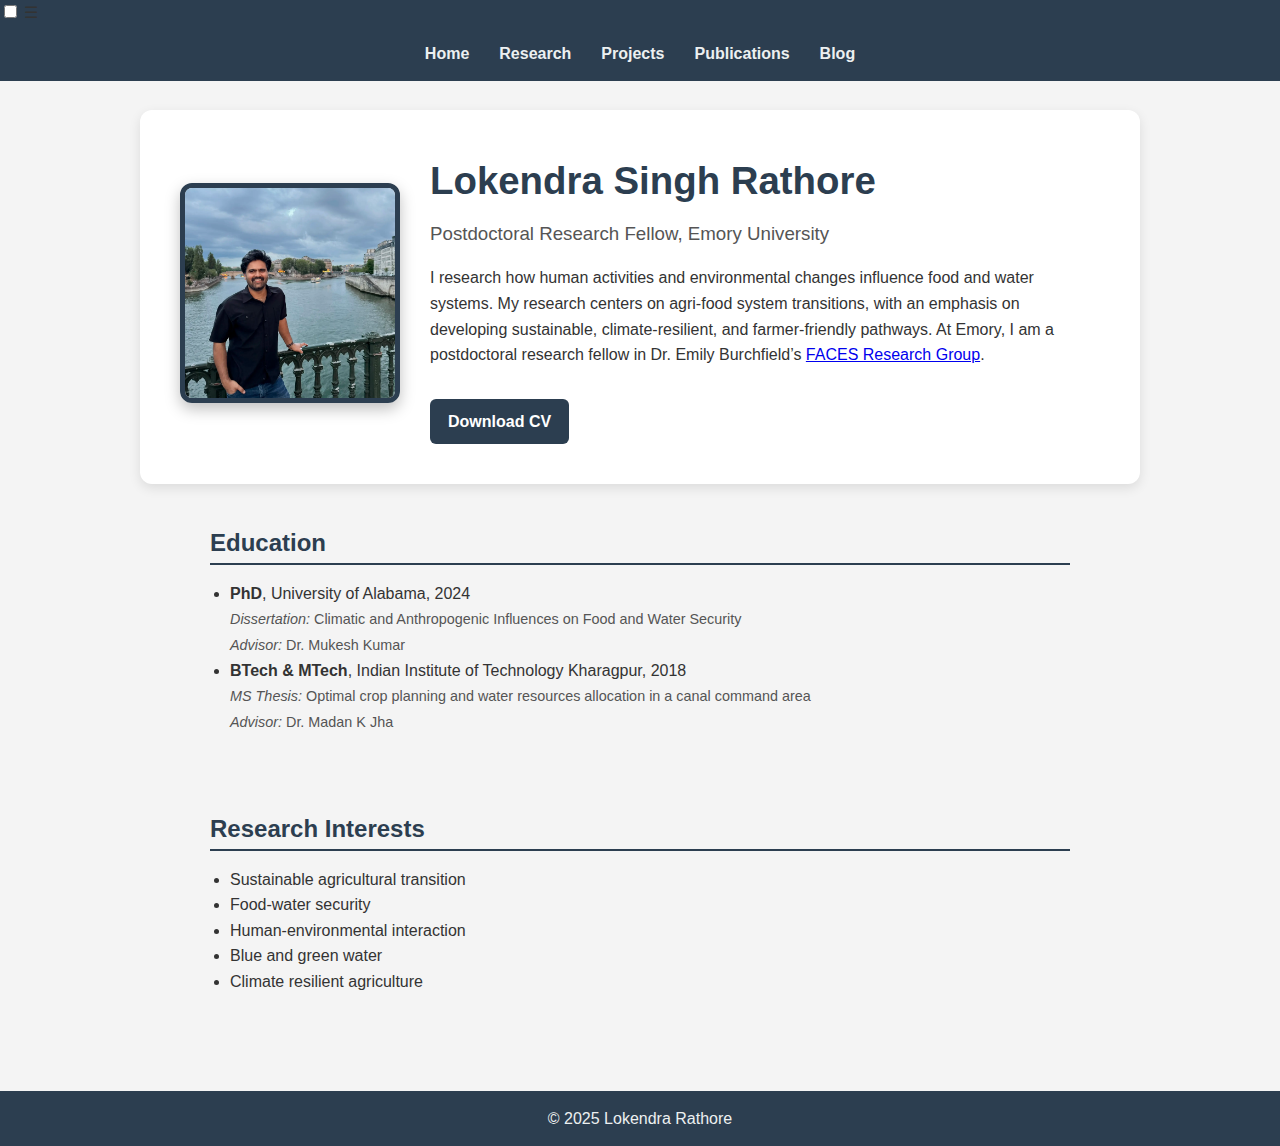
<file: index.html>
<!DOCTYPE html>
<html lang="en">
<head>
    <meta charset="UTF-8">
    <meta name="viewport" content="width=device-width, initial-scale=1.0">
    <title>Lokendra Rathore - Bio</title>
    <link rel="stylesheet" href="style.css">
	<link rel="icon" href="favicon_io/favicon.ico">
	<link rel="icon" type="image/png" sizes="32x32" href="favicon_io/-32x32.png">
	<link rel="icon" type="image/png" sizes="16x16" href="favicon_io/favicon-16x16.png">
	<link rel="apple-touch-icon" href="favicon_io/apple-touch-icon.png">

<!-- Google tag (gtag.js) -->
	<script async src="https://www.googletagmanager.com/gtag/js?id=G-7C7ECK4GLP"></script>
	<script>
		window.dataLayer = window.dataLayer || [];
		function gtag(){dataLayer.push(arguments);}
		gtag('js', new Date());

		gtag('config', 'G-7C7ECK4GLP');
	</script>
</head>
<body>
    <!-- Fixed Header & Navigation (same as index.html) -->
    <header class="site-header">
	    <input type="checkbox" id="nav-toggle">
		<label for="nav-toggle" class="nav-toggle-label">☰</label>
        <nav class="nav-bar">
            <a href="index.html">Home</a>
            <a href="research.html">Research</a>
			<a href="projects.html">Projects</a>
            <a href="publications.html">Publications</a>
            <a href="blog.html">Blog</a>
        </nav>
    </header>

    <!-- Profile Header -->
    <div class="profile-header">
        <div class="profile-image">
            <img src="img/profile2.webp" alt="Profile Picture" class="profile-pic">
        </div>
        <div class="profile-info">
            <h1>Lokendra Singh Rathore</h1>
            <h3>Postdoctoral Research Fellow, Emory University</h3>
			<p>I research how human activities and environmental changes influence food and water systems. 
			My research centers on agri-food system transitions, with an emphasis on developing sustainable, 
			climate-resilient, and farmer-friendly pathways. 
			At Emory, I am a postdoctoral research fellow in Dr. Emily Burchfield’s 
			<a href="https://www.emilyburchfield.org/" target="_blank" rel="noopener noreferrer">FACES Research Group</a>.
			</p>			
			<a href="cv/Lokendra_Rathore_CV.pdf" class="cv-button" target="_blank">
				Download CV
			</a>
        </div>
    </div>


    <!-- Education Section -->
    <div class="section">
        <h2>Education</h2>
        <ul>
            <li><strong>PhD</strong>, University of Alabama, 2024</li>
			<span style="font-size:0.9rem; color:#555; line-height:1.4;">
            <em>Dissertation:</em> Climatic and Anthropogenic Influences on Food and Water Security<br>
            <em>Advisor:</em> Dr. Mukesh Kumar
            </span>
            <li><strong>BTech & MTech</strong>, Indian Institute of Technology Kharagpur, 2018</li>
			<span style="font-size:0.9rem; color:#555; line-height:1.4;">
			<em>MS Thesis:</em> Optimal crop planning and water resources allocation in a canal command area<br>
			<em>Advisor:</em> Dr. Madan K Jha
			</span>
        </ul>
    </div>

    <!-- Research Interests Section -->
    <div class="section">
        <h2>Research Interests</h2>
        <ul>
            <li>Sustainable agricultural transition</li>
            <li>Food-water security</li>
            <li>Human-environmental interaction</li>
<!--             <li>Process-based modeling</li>
 -->            <li>Blue and green water</li>
            <li>Climate resilient agriculture</li>
        </ul>
    </div>

    <footer>
        &copy; 2025 Lokendra Rathore
    </footer>
</body>
</html>
</file>
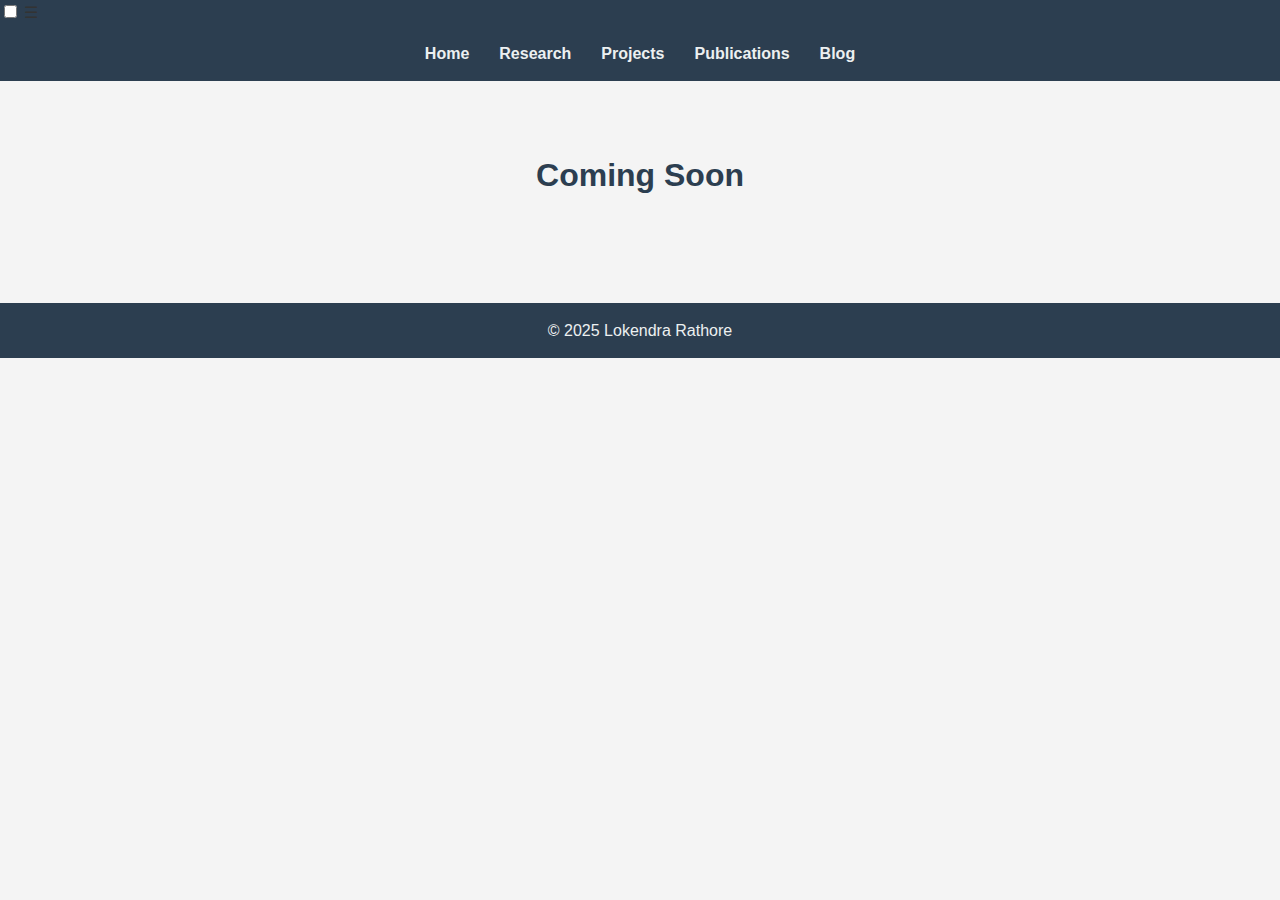
<file: blog.html>
<!DOCTYPE html>
<html lang="en">
<head>
    <meta charset="UTF-8">
    <meta name="viewport" content="width=device-width, initial-scale=1.0">
    <title>Blog - Lokendra Rathore</title>
    <link rel="stylesheet" href="style.css">
	<link rel="icon" href="favicon_io/favicon.ico">
	<link rel="icon" type="image/png" sizes="32x32" href="favicon_io/-32x32.png">
	<link rel="icon" type="image/png" sizes="16x16" href="favicon_io/favicon-16x16.png">
	<link rel="apple-touch-icon" href="favicon_io/apple-touch-icon.png">	
<!-- Google tag (gtag.js) -->
	<script async src="https://www.googletagmanager.com/gtag/js?id=G-7C7ECK4GLP"></script>
	<script>
		window.dataLayer = window.dataLayer || [];
		function gtag(){dataLayer.push(arguments);}
		gtag('js', new Date());

		gtag('config', 'G-7C7ECK4GLP');
	</script>
</head>
<body>
    <!-- Fixed Header & Navigation (same as index.html) -->
    <header class="site-header">
	    <input type="checkbox" id="nav-toggle">
		<label for="nav-toggle" class="nav-toggle-label">☰</label>
        <nav class="nav-bar">
            <a href="index.html">Home</a>
            <a href="research.html">Research</a>
			<a href="projects.html">Projects</a>
            <a href="publications.html">Publications</a>
            <a href="blog.html">Blog</a>
        </nav>
    </header>
    <div class="container">
        <!-- <div class="blog-post"> -->
            <!-- <h3>Understanding the Food-Water Nexus</h3> -->
            <!-- <p>Exploring how agricultural trade, irrigation, and climate change interact to influence food and water security globally.</p> -->
        <!-- </div> -->
        <!-- <div class="blog-post"> -->
            <!-- <h3>Machine Learning in Environmental Science</h3> -->
            <!-- <p>How data-driven models can inform sustainable agricultural and water management practices.</p> -->
        <!-- </div> -->
		
	<h1 style="text-align: center; margin-top: 80px; color: #2c3e50;">
        Coming Soon
    </h1>
    <!-- <p style="text-align: center; color: #555; font-size: 1.1rem;"> -->
        <!-- Blog posts will be added soon. -->
    <!-- </p> -->

		
    </div>
    <footer>
        &copy; 2025 Lokendra Rathore
    </footer>
</body>
</html>
</file>
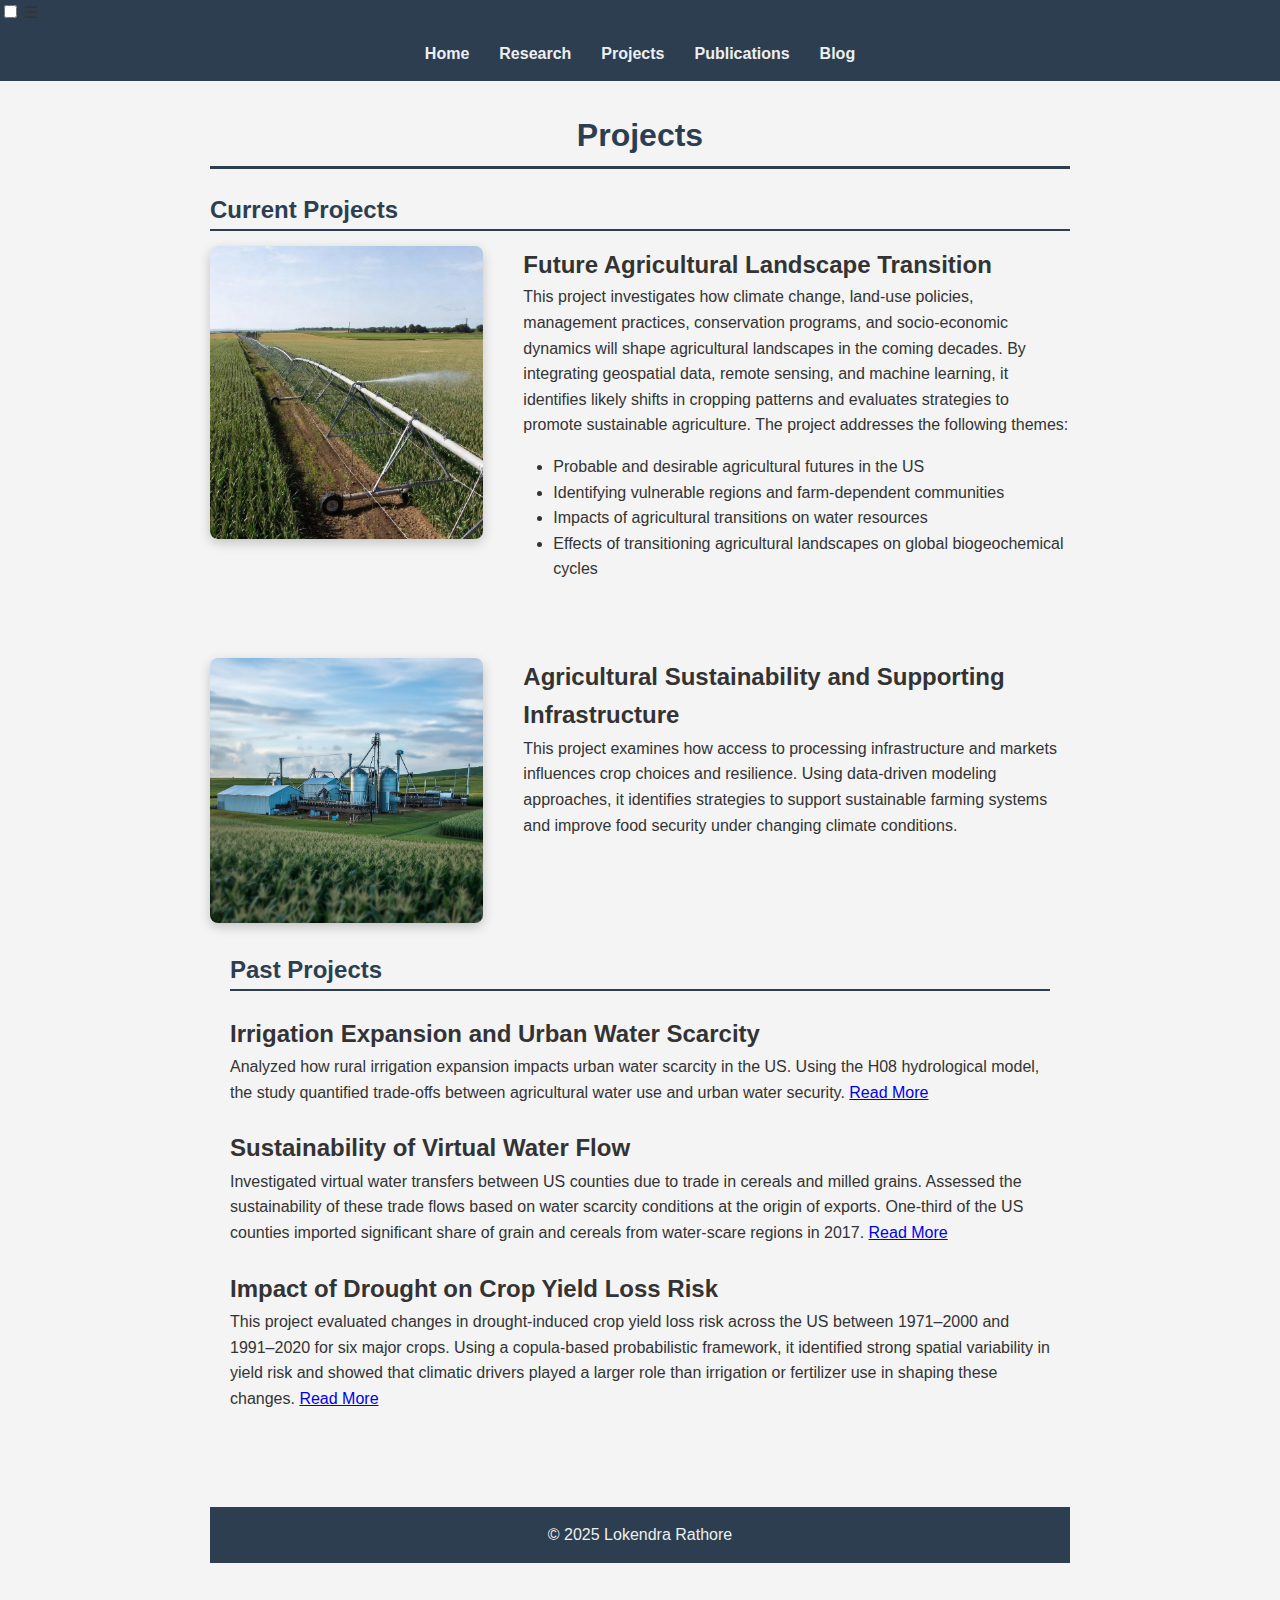
<file: projects.html>
<!DOCTYPE html>
<html lang="en">
<head>
    <meta charset="UTF-8">
    <meta name="viewport" content="width=device-width, initial-scale=1.0">
    <title>Projects | Lokendra Rathore</title>
    <link rel="stylesheet" href="style.css">
	<link rel="icon" href="favicon_io/favicon.ico">
	<link rel="icon" type="image/png" sizes="32x32" href="favicon_io/-32x32.png">
	<link rel="icon" type="image/png" sizes="16x16" href="favicon_io/favicon-16x16.png">
	<link rel="apple-touch-icon" href="favicon_io/apple-touch-icon.png">
<!-- Google tag (gtag.js) -->
	<script async src="https://www.googletagmanager.com/gtag/js?id=G-7C7ECK4GLP"></script>
	<script>
		window.dataLayer = window.dataLayer || [];
		function gtag(){dataLayer.push(arguments);}
		gtag('js', new Date());

		gtag('config', 'G-7C7ECK4GLP');
	</script>
</head>
<body>

    <!-- Fixed Header & Navigation (same as index.html) -->
    <header class="site-header">
	    <input type="checkbox" id="nav-toggle">
		<label for="nav-toggle" class="nav-toggle-label">☰</label>
        <nav class="nav-bar">
            <a href="index.html">Home</a>
            <a href="research.html">Research</a>
			<a href="projects.html">Projects</a>
            <a href="publications.html">Publications</a>
            <a href="blog.html">Blog</a>
        </nav>
    </header>




	
    <!-- Page Title -->
    <div class="page-title center-title">
        <h1>Projects</h1>
    </div>
    <!-- Current Projects -->
    <div class="section">
        <h2>Current Projects</h2>

		    <!-- PROJECT 1 -->
		<div style="
        display: flex;
        gap: 40px;
        align-items: flex-start;
        margin-bottom: 60px;
        flex-wrap: wrap;">
		
		        <!-- LEFT: Image -->
				<div style="flex: 1; min-width: 250px; text-align: center;">
					<img src="img/img_proj11.png"
						alt="Future Agricultural Landscapes"
						style="
						width: 100%;
						max-width: 320px;
						border-radius: 8px;
                     box-shadow: 0 4px 12px rgba(0,0,0,0.2);
					">	
				</div>
				
				<!-- RIGHT: Text -->
				<div style="flex: 2; min-width: 300px;">
	
					<h3 style="margin-top: 0px;margin-bottom: 0px;font-size: 1.5rem;">Future Agricultural Landscape Transition</h3>
					<p style="margin-top: 0px;">
						This project investigates how climate change, land-use policies, management practices,
						conservation programs, and socio-economic dynamics will shape agricultural landscapes in
						the coming decades. By integrating geospatial data, remote sensing, and machine learning,
						it identifies likely shifts in cropping patterns and evaluates strategies to promote
						sustainable agriculture. The project addresses the following themes:
					</p>

					<ul style="padding-left: 30px;">
					<li>Probable and desirable agricultural futures in the US</li>
					<li>Identifying vulnerable regions and farm-dependent communities</li>
					<li>Impacts of agricultural transitions on water resources</li>
					<li>Effects of transitioning agricultural landscapes on global biogeochemical cycles</li>
					</ul>

				</div>
		</div>
		<!-- PROJECT 2 -->
		<div style="
        display: flex;
        gap: 40px;
        align-items: flex-start;
        flex-wrap: wrap;">
		        <!-- LEFT: Image -->
				<div style="flex: 1; min-width: 250px; text-align: center;">
					<img src="img/img_proj2.png"
						alt="Future Agricultural Landscapes"
						style="
						width: 100%;
						max-width: 320px;
						border-radius: 8px;
                     box-shadow: 0 4px 12px rgba(0,0,0,0.2);
					">	
				</div>
				<!-- RIGHT: Text -->
				<div style="flex: 2; min-width: 300px;">
				
					<h3 style="margin-top: 0px;margin-bottom: 0px;font-size: 1.5rem;">Agricultural Sustainability and Supporting Infrastructure</h3>
					<p style="margin-top: 1px;">
						This project examines how access to processing infrastructure and markets influences crop
						choices and resilience. Using data-driven modeling approaches, it identifies strategies to
						support sustainable farming systems and improve food security under changing climate
						conditions.
					</p>
				</div>
	</div>
	
    <!-- Past Projects -->
    <div class="section">
        <h2>Past Projects</h2>

        <h3 style="margin-bottom: 1px;font-size: 1.5rem;">Irrigation Expansion and Urban Water Scarcity</h3>
        <p style="margin-top: 1px;">
            Analyzed how rural irrigation expansion impacts urban water scarcity in the US.
            Using the H08 hydrological model, the study quantified trade-offs between agricultural water
            use and urban water security. <a href="https://iopscience.iop.org/article/10.1088/1748-9326/ad178a/meta" class="pub-button" target="_blank">Read More</a>
        </p>

        <h3 style="margin-bottom: 1px;font-size: 1.5rem;">Sustainability of Virtual Water Flow</h3>
        <p style="margin-top: 1px;">
            Investigated virtual water transfers between US counties due to trade in cereals and
            milled grains. Assessed the sustainability of these trade flows based on water scarcity
            conditions at the origin of exports. One-third of the US counties imported significant share of grain and cereals from water-scare regions in 2017. <a href="https://iopscience.iop.org/article/10.1088/2634-4505/acc353/meta" class="pub-button" target="_blank">Read More</a>
        </p>
		
        <h3 style="margin-bottom: 1px;font-size: 1.5rem;">Impact of Drought on Crop Yield Loss Risk</h3>
        <p style="margin-top: 1px;">
            This project evaluated changes in drought-induced crop yield loss risk across the
			US between 1971–2000 and 1991–2020 for six major crops. Using a
			copula-based probabilistic framework, it identified strong spatial variability in yield
			risk and showed that climatic drivers played a larger role than irrigation or fertilizer
			use in shaping these changes. <a href="https://iopscience.iop.org/article/10.1088/1748-9326/ad7618/meta" class="pub-button" target="_blank">Read More</a>
        </p>
    </div>

    <!-- Footer -->
    <footer>
        &copy; 2025 Lokendra Rathore
    </footer>

</body>
</html>
</file>
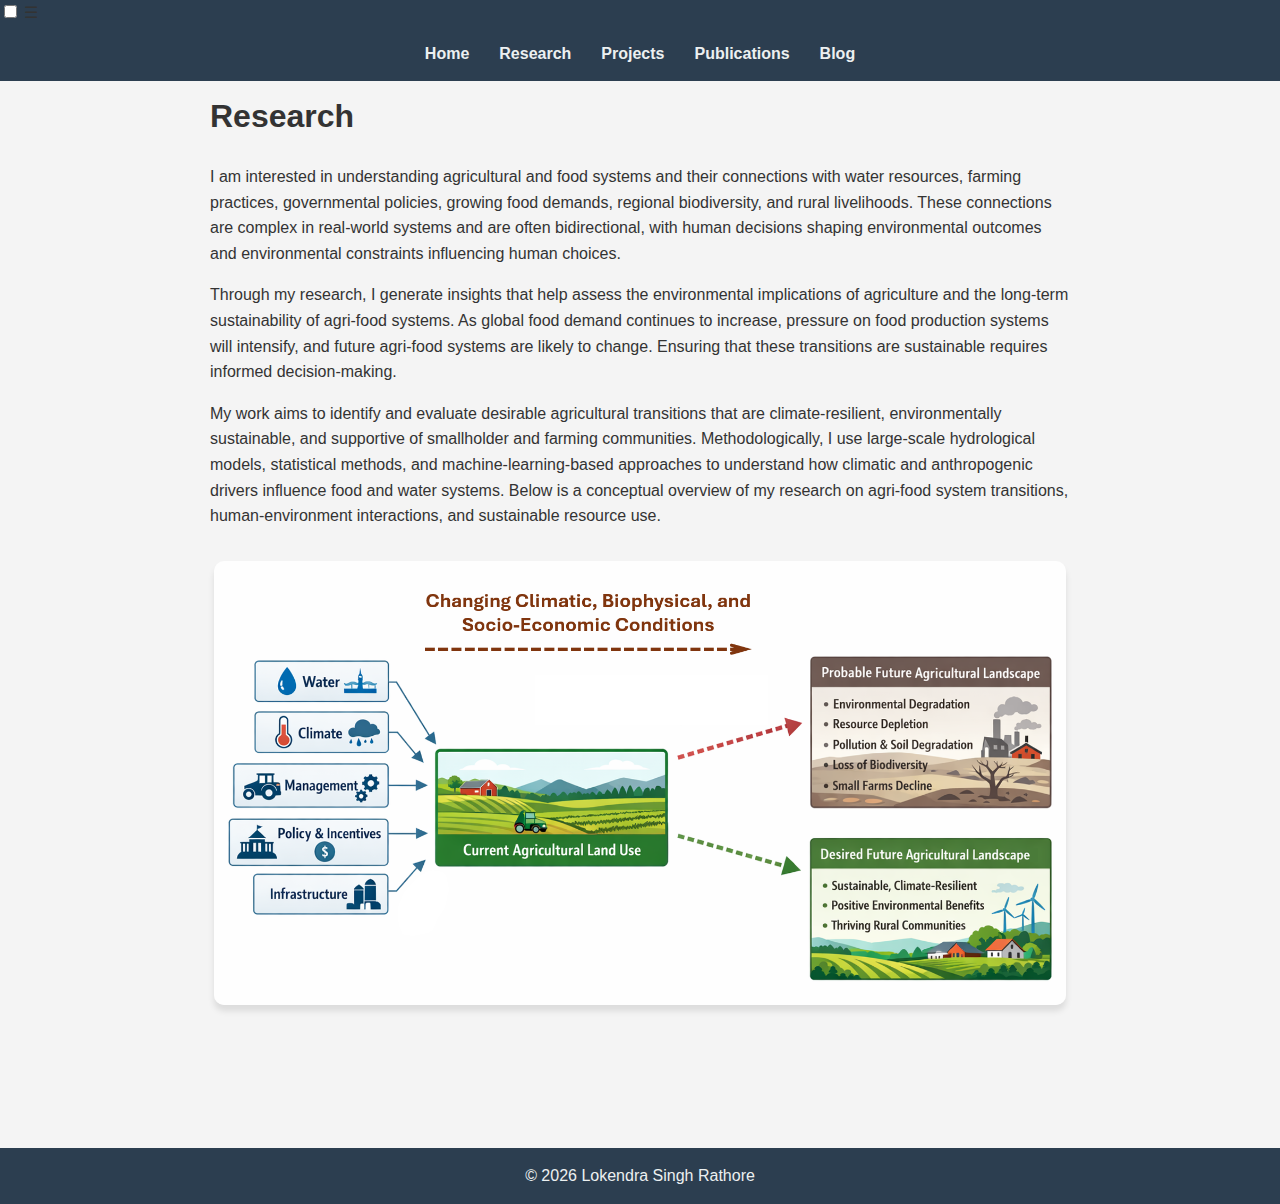
<file: research.html>
<!DOCTYPE html>
<html lang="en">
<head>
    <meta charset="UTF-8">
    <meta name="viewport" content="width=device-width, initial-scale=1.0">
    <title>Research | Lokendra Rathore</title>
    <link rel="stylesheet" href="style.css">
	<link rel="icon" href="favicon_io/favicon.ico">
	<link rel="icon" type="image/png" sizes="32x32" href="favicon_io/-32x32.png">
	<link rel="icon" type="image/png" sizes="16x16" href="favicon_io/favicon-16x16.png">
	<link rel="apple-touch-icon" href="favicon_io/apple-touch-icon.png">
<!-- Google tag (gtag.js) -->
	<script async src="https://www.googletagmanager.com/gtag/js?id=G-7C7ECK4GLP"></script>
	<script>
		window.dataLayer = window.dataLayer || [];
		function gtag(){dataLayer.push(arguments);}
		gtag('js', new Date());

		gtag('config', 'G-7C7ECK4GLP');
	</script>
</head>
<body>

    <!-- Fixed Header & Navigation (same as index.html) -->
    <header class="site-header">
	    <input type="checkbox" id="nav-toggle">
		<label for="nav-toggle" class="nav-toggle-label">☰</label>
        <nav class="nav-bar">
            <a href="index.html">Home</a>
            <a href="research.html">Research</a>
			<a href="projects.html">Projects</a>
            <a href="publications.html">Publications</a>
            <a href="blog.html">Blog</a>
        </nav>
    </header>

  <div class="container">
    <h1>Research</h1>

    <div class="philosophy">
      <p>
	I am interested in understanding agricultural and food systems and their connections with water resources, farming practices, 
	governmental policies, growing food demands, regional biodiversity, and rural livelihoods. These connections are complex 
	in real-world systems and are often bidirectional, with human decisions shaping environmental outcomes and environmental 
	constraints influencing human choices.      </p>
      <p>
	Through my research, I generate insights that help assess the environmental 
	implications of agriculture and the long-term sustainability of agri-food systems. 
	As global food demand continues to increase, pressure on food production systems 
	will intensify, and future agri-food systems are likely to change. Ensuring that these 
	transitions are sustainable requires informed decision-making.
      </p>
      <p>
	My work aims to identify and evaluate desirable agricultural transitions that are climate-resilient, environmentally 
	sustainable, and supportive of smallholder and farming communities. Methodologically, I use large-scale hydrological models, 
	statistical methods, and machine-learning-based approaches to understand how climatic and anthropogenic drivers 
	influence food and water systems.
	Below is a conceptual overview of my research on agri-food system transitions, human-environment interactions, 
	and sustainable resource use.
      </p>

    </div>

	<div class="section" style="text-align: center;">
		<img src="img/research_phil2_1.png"
			alt="Research Philosophy and Interests"
         style="
             width: calc(100% + 2rem);   /* slightly wider than container */
             max-width: none;           /* remove max-width restriction */
             border-radius: 10px;
             box-shadow: 0 6px 6px rgba(0,0,0,0.1);
             margin: 1rem -1rem 1rem -1rem;  /* top right bottom left */
         ">
	</div>


  </div>

  <footer>
    © 2026 Lokendra Singh Rathore
  </footer>

</body>
</html>
</file>
<file: style.css>
/* ===============================
   Global Reset
   =============================== */
* {
    box-sizing: border-box;
}

body {
    font-family: 'Segoe UI', Tahoma, Geneva, Verdana, sans-serif;
    margin: 0;
    padding-top: 70px; /* space for fixed header */
    line-height: 1.6;
    background-color: #f4f4f4;
    color: #333;
}

/* ===============================
   Header & Navigation (ALL pages)
   =============================== */
/* ===============================
   Fixed Header & Navigation
   =============================== */
.site-header {
    background-color: #2c3e50;
    position: fixed;
    top: 0;
    left: 0;
    width: 100%;
    z-index: 1000;
}

.nav-bar {
    display: flex;
    justify-content: center;
    gap: 30px;
    padding: 15px 20px;
}

.nav-bar a {
    color: #ecf0f1;
    text-decoration: none;
    font-weight: 600;
    font-size: 1rem;
    transition: color 0.3s ease;
}

.nav-bar a:hover {
    color: #3498db;
}

/* Push content below fixed header */
body {
    padding-top: 70px;
}


/* ===============================
   Profile Header (Home page)
   =============================== */
.profile-header {
    display: flex;
    align-items: center;
    gap: 30px;
    padding: 40px;
    background-color: #ffffff;
    border-radius: 12px;
    box-shadow: 0 4px 12px rgba(0,0,0,0.1);
    max-width: 1000px;
    margin: 40px auto;
}

.profile-pic {
    width: 220px;
    height: 220px;
    object-fit: cover;
    border-radius: 12px; /* square, modern */
    border: 5px solid #2c3e50;
    box-shadow: 0 6px 15px rgba(0,0,0,0.25);
}

.profile-info h1 {
    margin: 0;
    font-size: 2.4rem;
    color: #2c3e50;
}

.profile-info h3 {
    margin: 8px 0 15px;
    font-weight: normal;
    color: #555;
}

/* ===============================
   Page Titles (Projects, Blog, etc.)
   =============================== */
.page-title {
    max-width: 900px;
    margin: 40px auto 20px;
    padding: 0 20px;
}

.page-title h1 {
    color: #2c3e50;
    border-bottom: 3px solid #2c3e50;
    padding-bottom: 5px;
}

/* ===============================
   Content Sections
   =============================== */
.section,
.container {
    max-width: 900px;
    margin: auto;
    padding: 0 20px 40px;
}

.section h2 {
    color: #2c3e50;
    border-bottom: 2px solid #2c3e50;
    margin-bottom: 15px;
}

ul {
    padding-left: 20px;
}

/* ===============================
   Footer
   =============================== */
footer {
    background-color: #2c3e50;
    color: #ecf0f1;
    text-align: center;
    padding: 15px;
    margin-top: 40px;
}

/* ===============================
   Responsive
   =============================== */
@media (max-width: 768px) {
    .profile-header {
        flex-direction: column;
        text-align: center;
    }

    .nav-bar {
        flex-direction: column;
        gap: 12px;
    }
}
.center-title {
    text-align: center;
}
/* ===============================
   CV Button
   =============================== */
.cv-button {
    display: inline-block;
    margin-top: 15px;
    padding: 10px 18px;
    background-color: #2c3e50;
    color: #ffffff;
    text-decoration: none;
    font-weight: 600;
    border-radius: 6px;
    transition: background-color 0.3s ease, transform 0.2s ease;
}

.cv-button:hover {
    background-color: #3498db;
    transform: translateY(-2px);
}
</file>
